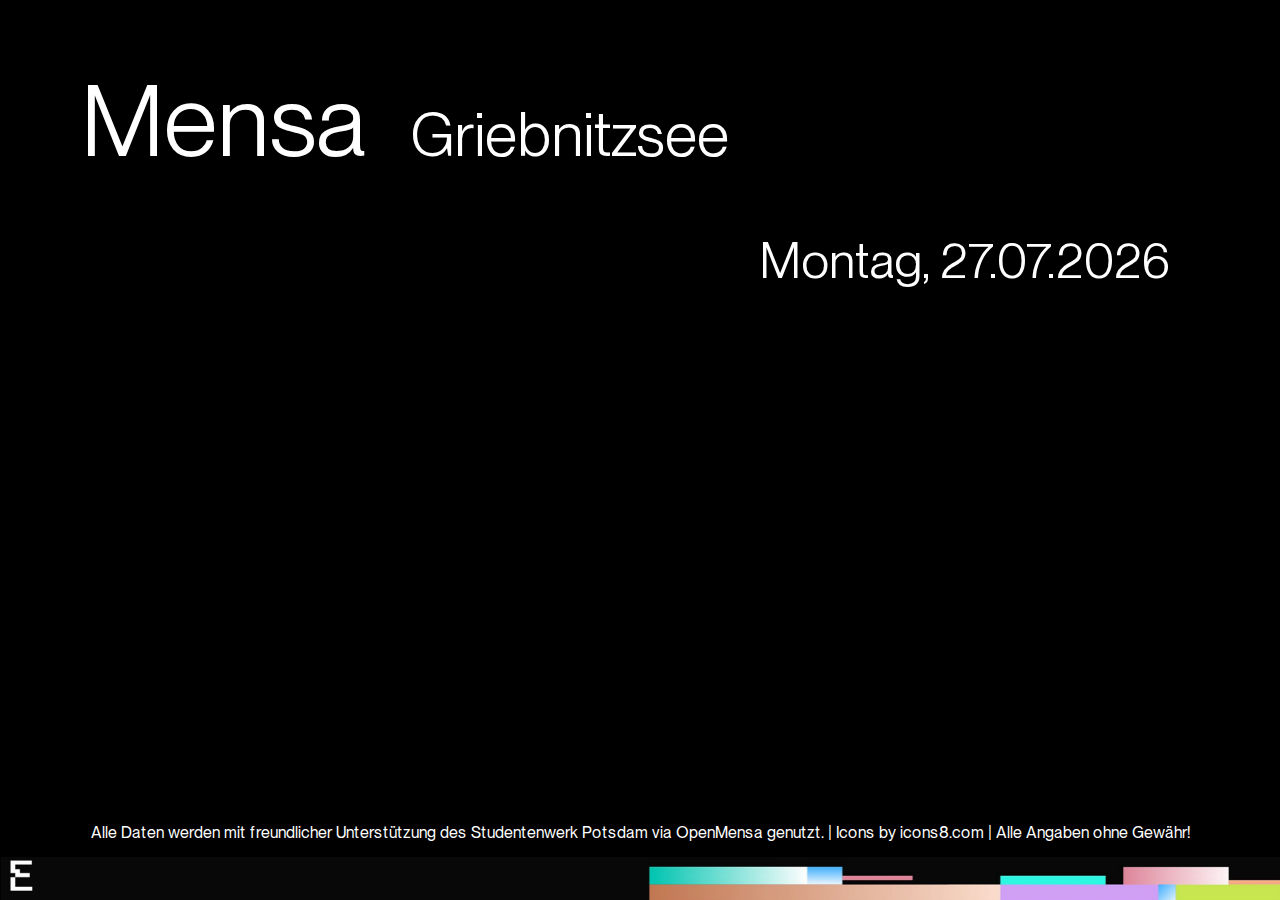
<file: index.html>
<!DOCTYPE html>
<html lang="de">
<head>
    <meta charset='utf-8'>
    <meta http-equiv='X-UA-Compatible' content='IE=edge'>
    <title>Mensa Griebnitzsee</title>
    <link href="./fonts/PPNeueMontreal.css" type='text/css' rel="stylesheet">
    <link href="./fonts/PPNeueMontrealBook.css" type='text/css' rel="stylesheet">
    <link rel='stylesheet' type='text/css' media='screen' href='./styles/mensatv.css'>
    <script>
        window.mensaId = "62";
    </script>
    <script src='./scripts/jquery-3.7.1.min.js'></script>
    <script src='./scripts/moment.min.js'></script>
    <script src='./scripts/moment-timezone-with-data.min.js'></script>
    <script src='./scripts/mensatv.js'></script>
</head>
<body>
    <div class="header">
        <div class="logo">
            <h1>Mensa</h1>
            <h2>Griebnitzsee</h2>
        </div>
        <div class="date" id="date"></div>
    </div>
    <div class="container" id="entryContainer">
        <div class="panel">
            <h2 class="name"></h2>
            <p class="details"></p>
        </div>
        <div class="panel">
            <h2 class="name"></h2>
            <p class="details"></p>
        </div>
        <div class="panel">
            <h2 class="name"></h2>
            <p class="details"></p>
        </div>
        <div class="panel">
            <h2 class="name"></h2>
            <p class="details"></p>
        </div>
    </div>
    <div class="footer">
        <p>Alle Daten werden mit freundlicher Unterstützung des Studentenwerk Potsdam via OpenMensa genutzt. | Icons by icons8.com | Alle Angaben ohne Gewähr!</p>
        <img src="./images/EngineFooter6.png">
        </div>
</body>
</html>
</file>
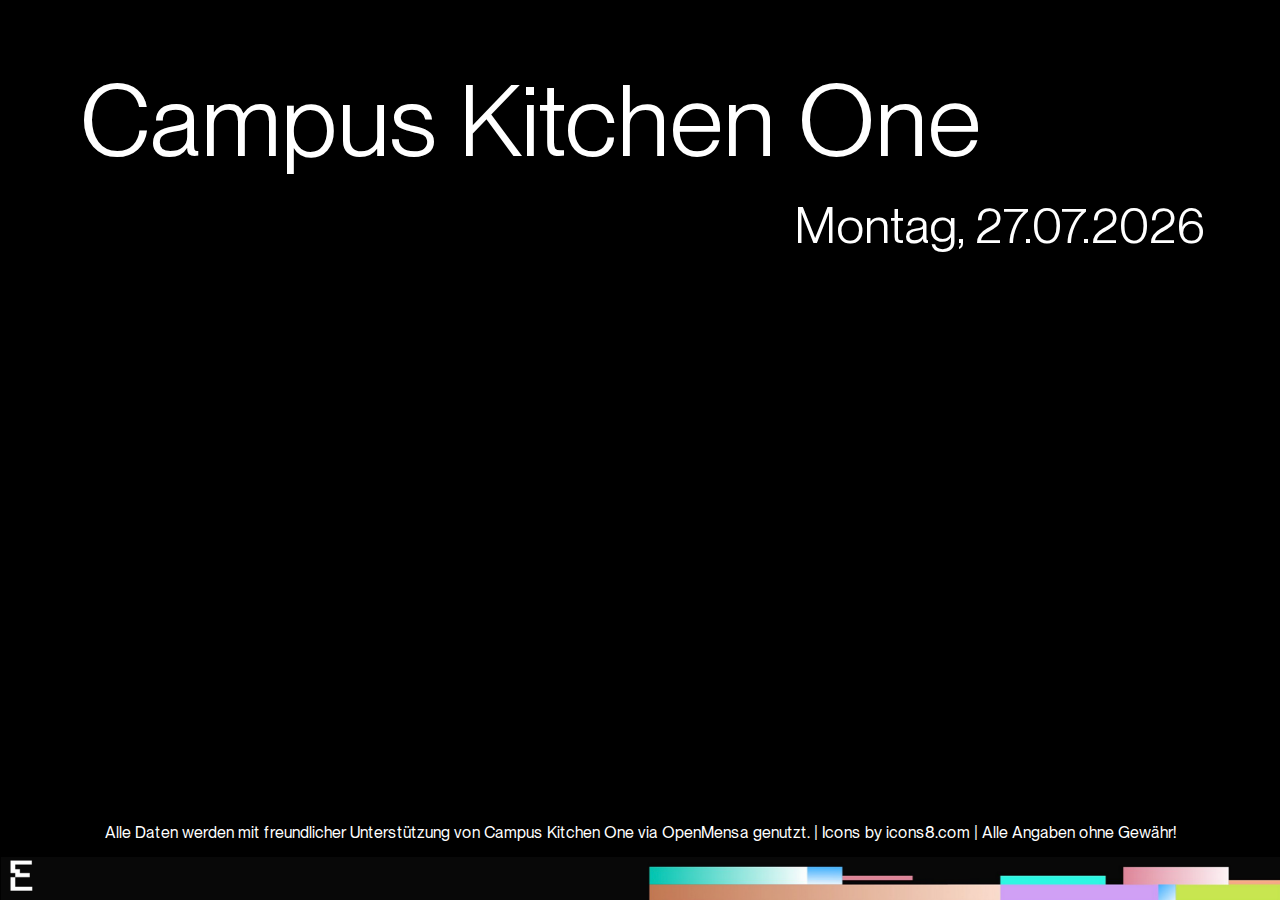
<file: KitchenOne/index.html>
<!DOCTYPE html>
<html lang="de">
<head>
    <meta charset='utf-8'>
    <meta http-equiv='X-UA-Compatible' content='IE=edge'>
    <title>Campus Kitchen One</title>
    <link href="./fonts/PPNeueMontreal.css" type='text/css' rel="stylesheet">
    <link href="./fonts/PPNeueMontrealBook.css" type='text/css' rel="stylesheet">
    <link rel='stylesheet' type='text/css' media='screen' href='./styles/mensatv.css'>
    <script>
      window.mensaId = "1717";
    </script>
    <script src='./scripts/jquery-3.7.1.min.js'></script>
    <script src='./scripts/moment.min.js'></script>
    <script src='./scripts/moment-timezone-with-data.min.js'></script>
    <script src='./scripts/mensatv.js'></script>
</head>
<body>
    <div class="header">
        <div class="logo">
            <h1>Campus Kitchen One</h1>
        </div>
        <div class="date" id="date"></div>
    </div>
    <div class="container" id="entryContainer">
        <div class="panel">
            <h2 class="name"></h2>
            <p class="details"></p>
        </div>
        <div class="panel">
            <h2 class="name"></h2>
            <p class="details"></p>
        </div>
        <div class="panel">
            <h2 class="name"></h2>
            <p class="details"></p>
        </div>
        <div class="panel">
            <h2 class="name"></h2>
            <p class="details"></p>
        </div>
    </div>
    <div class="footer">
        <p>Alle Daten werden mit freundlicher Unterstützung von Campus Kitchen One via OpenMensa genutzt. | Icons by icons8.com | Alle Angaben ohne Gewähr!</p>
        <img src="./images/EngineFooter6.png">
    </div>
</body>
</html>
</file>
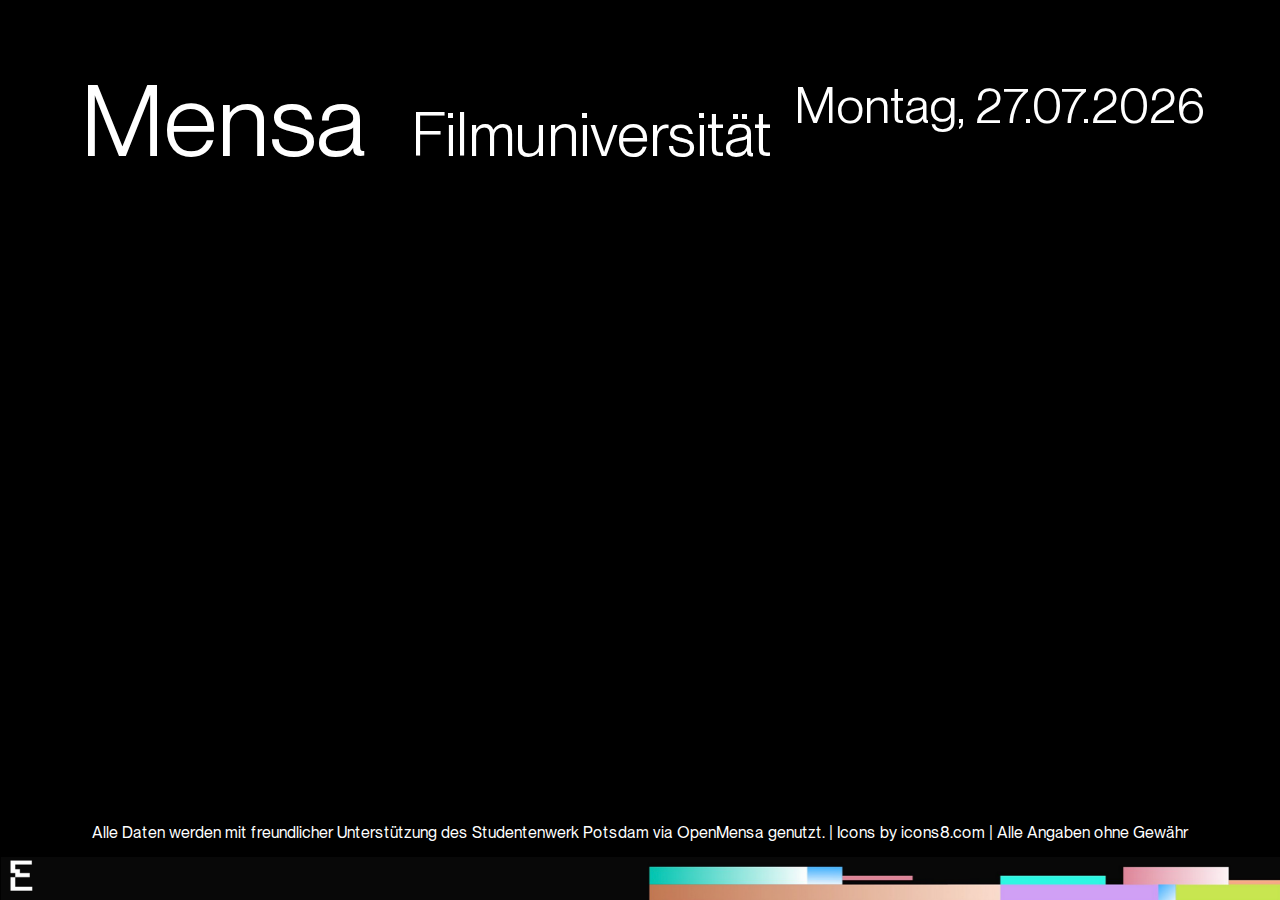
<file: MensaFilmUni/index.html>
<!DOCTYPE html>
<html lang="de">
<head>
    <meta charset='utf-8'>
    <meta http-equiv='X-UA-Compatible' content='IE=edge'>
    <title>Campus Kitchen One</title>
    <link href="./fonts/PPNeueMontreal.css" type='text/css' rel="stylesheet">
    <link href="./fonts/PPNeueMontrealBook.css" type='text/css' rel="stylesheet">
    <link rel='stylesheet' type='text/css' media='screen' href='./styles/mensatv.css'>
    <script>
      window.mensaId = "1222";
    </script>
    <script src='./scripts/jquery-3.7.1.min.js'></script>
    <script src='./scripts/moment.min.js'></script>
    <script src='./scripts/moment-timezone-with-data.min.js'></script>
    <script src='./scripts/mensatv.js'></script>
</head>
<body>
    <div class="header">
        <div class="logo">
            <h1>Mensa</h1>
            <h2>Filmuniversität</h2>
        </div>
        <div class="date" id="date"></div>
    </div>
    <div class="container" id="entryContainer">
        <div class="panel">
            <h2 class="name"></h2>
            <p class="details"></p>
        </div>
        <div class="panel">
            <h2 class="name"></h2>
            <p class="details"></p>
        </div>
        <div class="panel">
            <h2 class="name"></h2>
            <p class="details"></p>
        </div>
        <div class="panel">
            <h2 class="name"></h2>
            <p class="details"></p>
        </div>
    </div>
    <div class="footer">
        <p>Alle Daten werden mit freundlicher Unterstützung des Studentenwerk Potsdam via OpenMensa genutzt. | Icons by icons8.com | Alle Angaben ohne Gewähr</p>
        <img src="./images/EngineFooter6.png">
    </div>
</body>
</html>
</file>
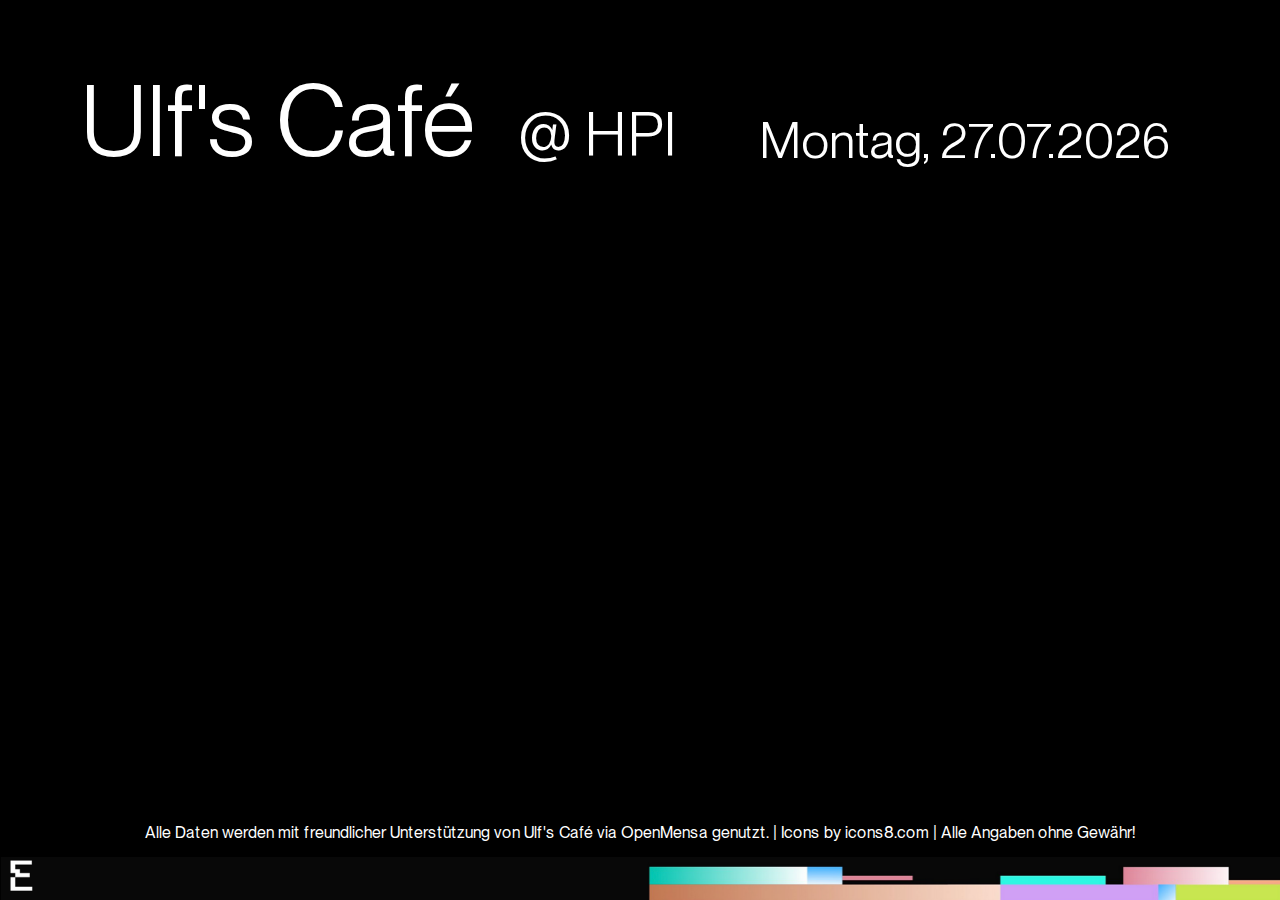
<file: UlfsCafe/index.html>
<!DOCTYPE html>
<html lang="de">
<head>
    <meta charset='utf-8'>
    <meta http-equiv='X-UA-Compatible' content='IE=edge'>
    <title>Ulf's Café @ HPI</title>
    <link href="./fonts/PPNeueMontreal.css" type='text/css' rel="stylesheet">
    <link href="./fonts/PPNeueMontrealBook.css" type='text/css' rel="stylesheet">
    <link rel='stylesheet' type='text/css' media='screen' href='./styles/mensatv.css'>
    <script>
        window.mensaId = "112";
    </script>
    <script src='./scripts/jquery-3.7.1.min.js'></script>
    <script src='./scripts/moment.min.js'></script>
    <script src='./scripts/moment-timezone-with-data.min.js'></script>
    <script src='./scripts/mensatv.js'></script>
</head>
<body>
    <div class="header">
        <div class="logo">
            <h1>Ulf's Café</h1>
            <h2> @ HPI</h2>
        </div>
        <div class="date" id="date"></div>
    </div>
    <div class="container" id="entryContainer">
        <div class="panel">
            <h2 class="name"></h2>
            <p class="details"></p>
        </div>
        <div class="panel">
            <h2 class="name"></h2>
            <p class="details"></p>
        </div>
        <div class="panel">
            <h2 class="name"></h2>
            <p class="details"></p>
        </div>
        <div class="panel">
            <h2 class="name"></h2>
            <p class="details"></p>
        </div>
    </div>
    <div class="footer">
        <p>Alle Daten werden mit freundlicher Unterstützung von Ulf's Café via OpenMensa genutzt. | Icons by icons8.com | Alle Angaben ohne Gewähr!</p>
        <img src="./images/EngineFooter6.png">
        </div>
</body>
</html>
</file>
<file: fonts/PPNeueMontreal.css>
/* latin */
@font-face {
    font-family: 'PPNeueMontreal';
    font-style: normal;
    font-weight: 400;
    font-stretch: 100%;
    font-display: swap;
    src: url(./PPNeueMontreal-Regular.woff) format('woff');
    unicode-range: U+0000-00FF, U+0131, U+0152-0153, U+02BB-02BC, U+02C6, U+02DA, U+02DC, U+2000-206F, U+2074, U+20AC, U+2122, U+2191, U+2193, U+2212, U+2215, U+FEFF, U+FFFD;
}
</file>
<file: fonts/PPNeueMontrealBook.css>
/* latin */
@font-face {
    font-family: 'PPMontreal Book';
    font-style: normal;
    font-weight: 600;
    font-display: swap;
    src: url(./PPNeueMontreal-Book.woff) format('woff');
    unicode-range: U+0000-00FF, U+0131, U+0152-0153, U+02BB-02BC, U+02C6, U+02DA, U+02DC, U+2000-206F, U+2074, U+20AC, U+2122, U+2191, U+2193, U+2212, U+2215, U+FEFF, U+FFFD;
}
</file>
<file: styles/mensatv.css>
body {
    font-family: 'PPMontreal Book', serif;
    margin: 60px;
    background-color: #000000;
    color: white;
}

.header {
    overflow: auto;
}

.logo {
    float: left;
}

.logo h1 {
    font-size: 100px;
    display: inline;
    margin: 0;
    padding-left: 20px;
}
.logo h2 {
    font-size: 60px;
    display: inline;
    padding-left: 40px;
    margin: 0;
}

.date {
    float: right;
    font-size: 50px;
    margin: 50px;
}

.container {
    overflow: auto;
}

.panel {
    float: left;
    width: calc(50% - 92px);
    height: 200px;
    background-color: #41B0FF;
    border-left-width: 12px;
    border-left-color: #41B0FF;
    border-left-style: solid;
    padding: 25px;
    margin: 15px;
    background-size: 60px 60px;
    background-repeat: no-repeat;
    background-position-x: calc(100% - 8px);
    background-position-y: 8px;
}

.name {
    font-size: 50px;
    font-weight: 1000;
    margin: -10px 0 0;
    color: white;
}

.details {
    font-family: 'PPNeueMontreal', sans-serif;
    font-size: 38px;
    margin: 0;
    margin-top: 10px;
    color: white
}

.footer {
    font-family: 'PPNeueMontreal', sans-serif;
    position: fixed;
    text-align: center;
    bottom: 0;
    left: 0;
    right: 0;
    height: 90px;
    padding-top: 10px 20px;
    background-color: #000000;
    color: white;

    display: flex;
    flex-direction: column;  
    align-items: center;      
    justify-content: flex-end;  
}

.footer p {
    margin: 0;
    padding-bottom: 10px; 
}

.footer img {
    max-height: 60px;
    width: 100%;
}
</file>
<file: KitchenOne/fonts/PPNeueMontreal.css>
/* latin */
@font-face {
    font-family: 'PPNeueMontreal';
    font-style: normal;
    font-weight: 400;
    font-stretch: 100%;
    font-display: swap;
    src: url(./PPNeueMontreal-Regular.woff) format('woff');
    unicode-range: U+0000-00FF, U+0131, U+0152-0153, U+02BB-02BC, U+02C6, U+02DA, U+02DC, U+2000-206F, U+2074, U+20AC, U+2122, U+2191, U+2193, U+2212, U+2215, U+FEFF, U+FFFD;
}
</file>
<file: KitchenOne/fonts/PPNeueMontrealBook.css>
/* latin */
@font-face {
    font-family: 'PPMontreal Book';
    font-style: normal;
    font-weight: 600;
    font-display: swap;
    src: url(./PPNeueMontreal-Book.woff) format('woff');
    unicode-range: U+0000-00FF, U+0131, U+0152-0153, U+02BB-02BC, U+02C6, U+02DA, U+02DC, U+2000-206F, U+2074, U+20AC, U+2122, U+2191, U+2193, U+2212, U+2215, U+FEFF, U+FFFD;
}
</file>
<file: KitchenOne/styles/mensatv.css>
body {
    font-family: 'PPMontreal Book', serif;
    margin: 60px;
    background-color: #000000;
    color: white;
}

.header {
    overflow: auto;
}

.logo {
    float: left;
}

.logo h1 {
    font-size: 100px;
    display: inline;
    margin: 0;
    padding-left: 20px;
}
.logo h2 {
    font-size: 60px;
    display: inline;
    padding-left: 40px;
    margin: 0;
}

.date {
    float: right;
    font-size: 50px;
    margin: 15px;
}

.container {
    overflow: auto;
}

.panel {
    float: left;
    width: calc(50% - 92px);
    height: 200px;
    background-color: #41B0FF;
    border-left-width: 12px;
    border-left-color: #41B0FF;
    border-left-style: solid;
    padding: 25px;
    margin: 15px;
    background-size: 60px 60px;
    background-repeat: no-repeat;
    background-position-x: calc(100% - 8px);
    background-position-y: 8px;
}

.name {
    font-size: 50px;
    font-weight: 1000;
    margin: -10px 0 0;
    color: white;
}

.details {
    font-family: 'PPNeueMontreal', sans-serif;
    font-size: 38px;
    margin: 0;
    margin-top: 10px;
    color: white
}

.footer {
    font-family: 'PPNeueMontreal', sans-serif;
    position: fixed;
    text-align: center;
    bottom: 0;
    left: 0;
    right: 0;
    height: 90px;
    padding-top: 10px 20px;
    background-color: #000000;
    color: white;

    display: flex;
    flex-direction: column;  
    align-items: center;     
    justify-content: flex-end;  
}

.footer p {
    margin: 0;
    padding-bottom: 10px; 
}

.footer img {
    max-height: 60px;
    width: 100%;
}
</file>
<file: MensaFilmUni/fonts/PPNeueMontreal.css>
/* latin */
@font-face {
    font-family: 'PPNeueMontreal';
    font-style: normal;
    font-weight: 400;
    font-stretch: 100%;
    font-display: swap;
    src: url(./PPNeueMontreal-Regular.woff) format('woff');
    unicode-range: U+0000-00FF, U+0131, U+0152-0153, U+02BB-02BC, U+02C6, U+02DA, U+02DC, U+2000-206F, U+2074, U+20AC, U+2122, U+2191, U+2193, U+2212, U+2215, U+FEFF, U+FFFD;
}
</file>
<file: MensaFilmUni/fonts/PPNeueMontrealBook.css>
/* latin */
@font-face {
    font-family: 'PPMontreal Book';
    font-style: normal;
    font-weight: 600;
    font-display: swap;
    src: url(./PPNeueMontreal-Book.woff) format('woff');
    unicode-range: U+0000-00FF, U+0131, U+0152-0153, U+02BB-02BC, U+02C6, U+02DA, U+02DC, U+2000-206F, U+2074, U+20AC, U+2122, U+2191, U+2193, U+2212, U+2215, U+FEFF, U+FFFD;
}
</file>
<file: MensaFilmUni/styles/mensatv.css>
body {
    font-family: 'PPMontreal Book', serif;
    margin: 60px;
    background-color: #000000;
    color: white;
}

.header {
    overflow: auto;
}

.logo {
    float: left;
}

.logo h1 {
    font-size: 100px;
    display: inline;
    margin: 0;
    padding-left: 20px;
}
.logo h2 {
    font-size: 60px;
    display: inline;
    padding-left: 40px;
    margin: 0;
}

.date {
    float: right;
    font-size: 50px;
    margin: 15px;
}

.container {
    overflow: auto;
}

.panel {
    float: left;
    width: calc(50% - 92px);
    height: 200px;
    background-color: #1f7c69;
    border-left-width: 12px;
    border-left-color: #1f7c69;
    border-left-style: solid;
    padding: 25px;
    margin: 15px;
    background-size: 60px 60px;
    background-repeat: no-repeat;
    background-position-x: calc(100% - 8px);
    background-position-y: 8px;
}

.name {
    font-size: 50px;
    font-weight: 1000;
    margin: -10px 0 0;
    color: white;
}

.details {
    font-family: 'PPNeueMontreal', sans-serif;
    font-size: 38px;
    margin: 0;
    margin-top: 10px;
    color: white
}

.footer {
    font-family: 'PPNeueMontreal', sans-serif;
    position: fixed;
    text-align: center;
    bottom: 0;
    left: 0;
    right: 0;
    height: 90px;
    padding-top: 10px 20px;
    background-color: #000000;
    color: white;

    display: flex;
    flex-direction: column;  
    align-items: center;     
    justify-content: flex-end;  
}

.footer p {
    margin: 0;
    padding-bottom: 10px; 
}

.footer img {
    max-height: 60px;
    width: 100%;
}
</file>
<file: UlfsCafe/fonts/PPNeueMontreal.css>
/* latin */
@font-face {
    font-family: 'PPNeueMontreal';
    font-style: normal;
    font-weight: 400;
    font-stretch: 100%;
    font-display: swap;
    src: url(./PPNeueMontreal-Regular.woff) format('woff');
    unicode-range: U+0000-00FF, U+0131, U+0152-0153, U+02BB-02BC, U+02C6, U+02DA, U+02DC, U+2000-206F, U+2074, U+20AC, U+2122, U+2191, U+2193, U+2212, U+2215, U+FEFF, U+FFFD;
}
</file>
<file: UlfsCafe/fonts/PPNeueMontrealBook.css>
/* latin */
@font-face {
    font-family: 'PPMontreal Book';
    font-style: normal;
    font-weight: 600;
    font-display: swap;
    src: url(./PPNeueMontreal-Book.woff) format('woff');
    unicode-range: U+0000-00FF, U+0131, U+0152-0153, U+02BB-02BC, U+02C6, U+02DA, U+02DC, U+2000-206F, U+2074, U+20AC, U+2122, U+2191, U+2193, U+2212, U+2215, U+FEFF, U+FFFD;
}
</file>
<file: UlfsCafe/styles/mensatv.css>
body {
    font-family: 'PPMontreal Book', serif;
    margin: 60px;
    background-color: #000000;
    color: white;
}

.header {
    overflow: auto;
}

.logo {
    float: left;
}

.logo h1 {
    font-size: 100px;
    display: inline;
    margin: 0;
    padding-left: 20px;
}
.logo h2 {
    font-size: 60px;
    display: inline;
    padding-left: 40px;
    margin: 0;
}

.date {
    float: right;
    font-size: 50px;
    margin: 50px;
}

.container {
    overflow: auto;
}

.panel {
    float: left;
    width: calc(50% - 92px);
    height: 200px;
    background-color: #df879b;
    border-left-width: 12px;
    border-left-color: #df879b;
    border-left-style: solid;
    padding: 25px;
    margin: 15px;
    background-size: 60px 60px;
    background-repeat: no-repeat;
    background-position-x: calc(100% - 8px);
    background-position-y: 8px;
}

.name {
    font-size: 50px;
    font-weight: 1000;
    margin: -10px 0 0;
    color: white;
}

.details {
    font-family: 'PPNeueMontreal', sans-serif;
    font-size: 38px;
    margin: 0;
    margin-top: 10px;
    color: white;
}

.footer {
    font-family: 'PPNeueMontreal', sans-serif;
    position: fixed;
    text-align: center;
    bottom: 0;
    left: 0;
    right: 0;
    height: 90px;
    padding-top: 10px 20px;
    background-color: #000000;
    color: white;

    display: flex;
    flex-direction: column;  
    align-items: center;      
    justify-content: flex-end;  
}

.footer p {
    margin: 0;
    padding-bottom: 10px; 
}

.footer img {
    max-height: 60px;
    width: 100%;
}
</file>
